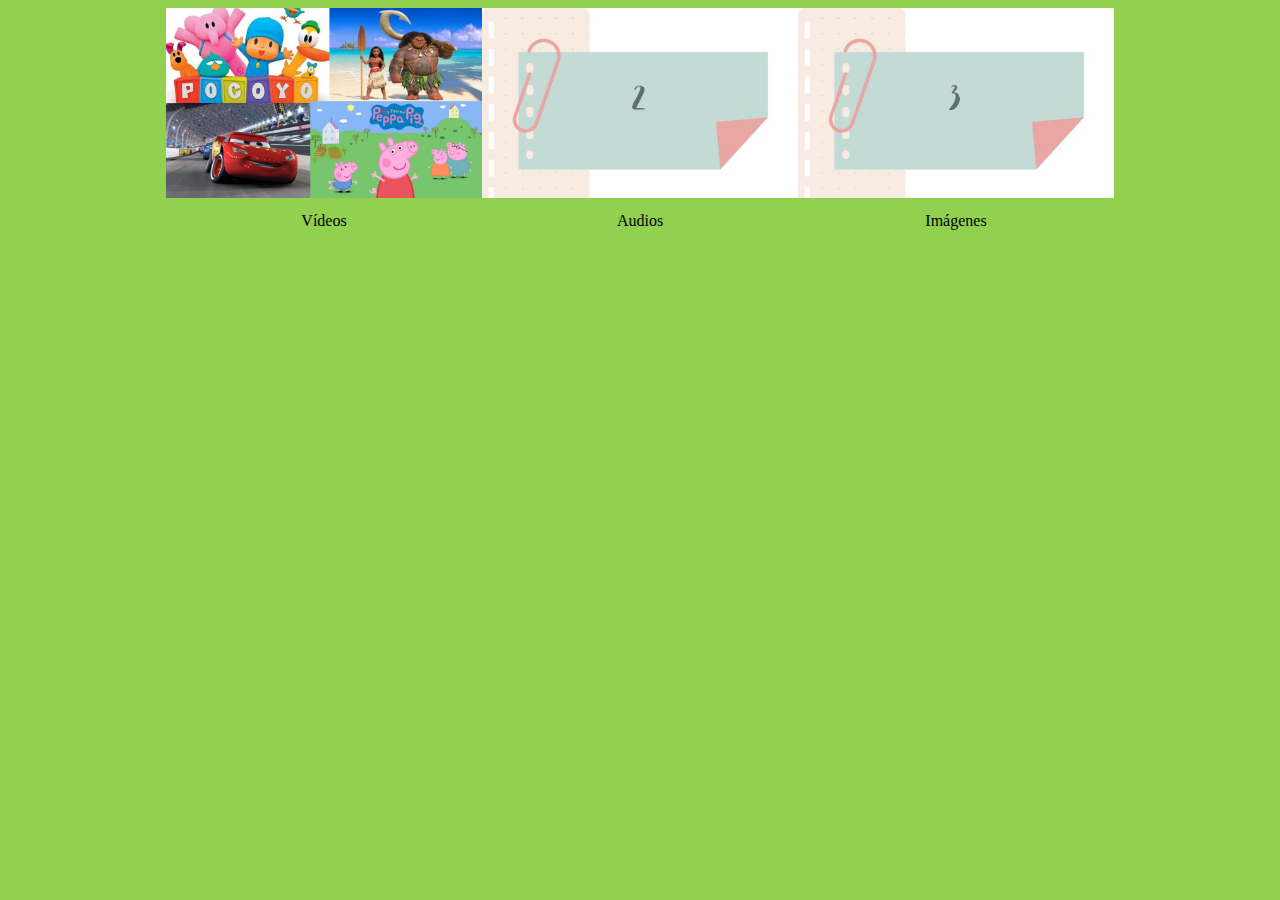
<file: index.html>
<!DOCTYPE html>
<html lang="en">
<head>
    <meta charset="UTF-8">
    <meta name="viewport" content="width=device-width, initial-scale=1.0">
    <title>Diego Amenábar Labbé</title>
    <!-- Agregar el enlace al archivo del favicon -->
    <link rel="icon" href="favicon.ico" type="image/x-icon">
    <style>
        body {
            background-color: #92D050;
        }

        .contenedor {
            width: 100%;
            height: 100%;
            background-color: #92D050;
        }

        .fila {
            display: flex;
            justify-content: center;
            align-items: center;
        }

        .cuadro {
            display: flex;
            flex-direction: column;
            justify-content: center;
            align-items: center;
            width: 25%;
            height: 25%;
        }

        .imagen {
            width: 100%;
            height: 70%;
        }

        .texto {
            margin-top: 10px;
            text-align: center;
        }
    </style>
</head>
<body>
    <div class="contenedor">
        <div class="fila">
            <div class="cuadro">
                <a href="pagina1.html">
                    <img class="imagen" src="imagen1.png" alt="Imagen 1" tabindex="0">
                </a>
                <div class="texto">Vídeos</div>
            </div>
            <div class="cuadro">
                <a href="pagina10.html">
                    <img class="imagen" src="imagen2.jpg" alt="Imagen 2" tabindex="0">
                </a>
                <div class="texto">Audios</div>
            </div>
            <div class="cuadro">
                <a href="pagina20.html">
                    <img class="imagen" src="imagen3.jpg" alt="Imagen 3" tabindex="0">
                </a>
                <div class="texto">Imágenes</div>
            </div>
        </div>
    </div>

    <script>
        // ... (código JavaScript aquí, sin cambios)
    </script>
</body>
</html>
</file>
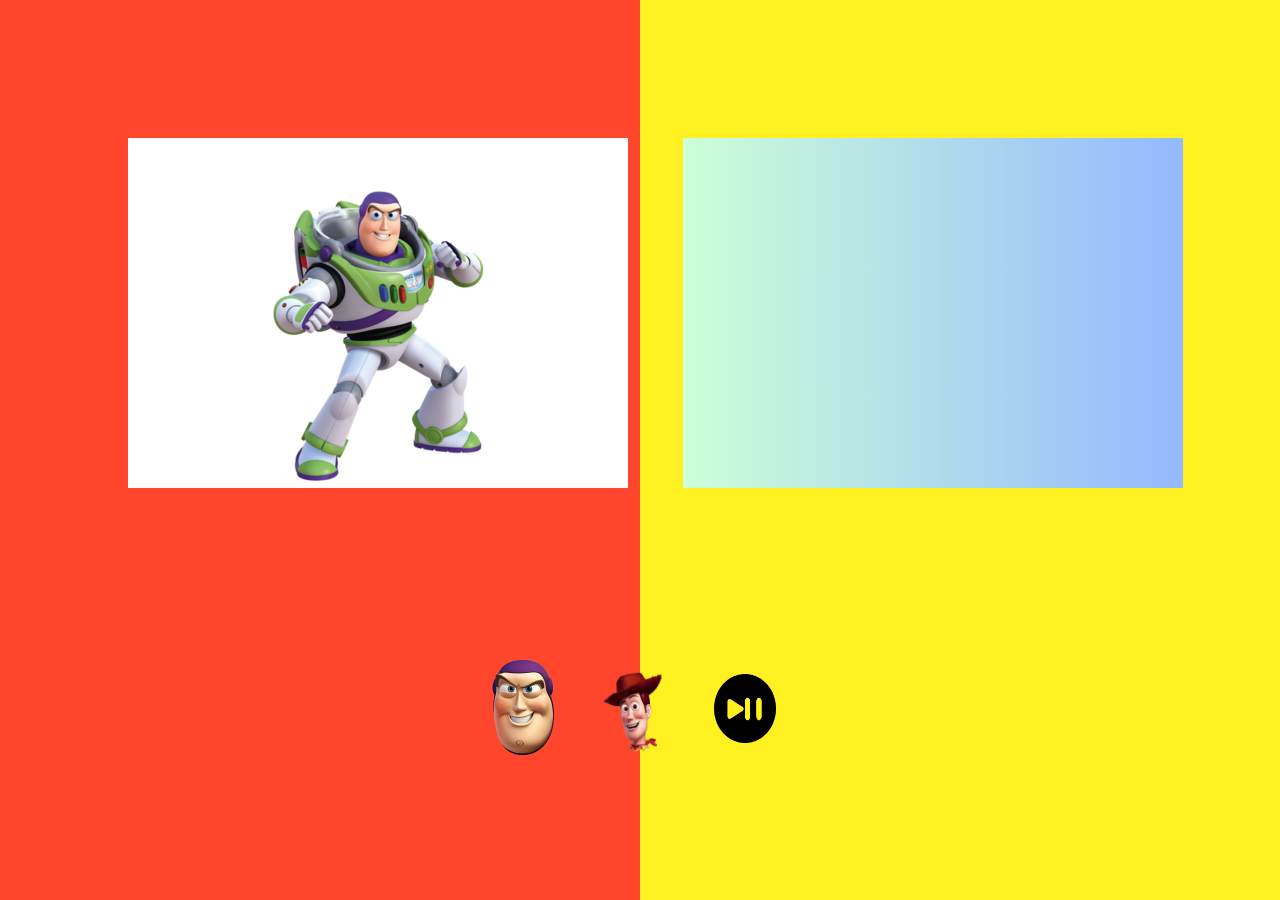
<file: pagina11.html>
<!DOCTYPE html>
<html lang="es">

<head>
    <meta charset="UTF-8">
    <meta name="viewport" content="width=device-width, initial-scale=1.0">
    <title>Página 11</title>

    <!-- Agregar el enlace al archivo del favicon -->
    <link rel="icon" href="favicon.ico" type="image/x-icon">

    <style>
        body {
            background: linear-gradient(to right, #ff452c 50%, #fff022 50%);
            text-align: center;
            display: flex;
            flex-direction: column;
            justify-content: center;
            align-items: center;
            height: 100vh;
            margin: 0; /* Elimina el margen predeterminado del body */
        }

        #video-container {
            display: flex;
            align-items: center;
            justify-content: space-between;
            width: 80%;
        }

        img {
            width: 500px;
            height: 350px;
            transition: all 0.5s ease; /* Cambiado a 'all' para incluir todos los estilos */
            cursor: pointer;
            position: relative;
            margin: 0 auto; /* Centra la imagen horizontalmente */
        }

        #image1 {
            margin-right: 50px;
        }

        #image2 {
            margin-left: 5px;
        }

        #video-container img:hover {
            transform: scale(1.5);
        }

        #return-button {
            display: flex;
            justify-content: center;
            align-items: center;
            width: 500px; /* Ancho total de los botones */
            margin-top: 20px; /* Ajusta la posición vertical de los botones */
        }

        #home-button,
        #reload-button,
        #audio-button {
            width: 100px;
            height: 100px;
            margin-top: 150px; /* Ajusta la posición vertical de los botones */
            background: none;
            border: none;
            cursor: pointer;
            margin-right: 10px; /* Espaciado entre botones */
        }
    </style>
</head>

<body>
    <div id="video-container">
        <img id="image1" src="images/image3.png" onclick="playImage('image1')">
        <img id="image2" src="images/image2.png" onclick="playImage('image2')">
    </div>
    <div id="return-button">
        <a href="index.html" id="home-link">
            <a href="index.html" id="home-link">
                <img id="home-button" src="home.png" alt="Ir a la página de inicio">
            </a>
            <button id="reload-button" onclick="reloadPage()">
                <img src="/reload.png" alt="Recargar" style="width: 100%; height: 100%;">
        <button id="audio-button" onclick="toggleAudio()">
            <img src="/play_pause.png" alt="Play/Pause" style="width: 70%; height: 70%;">
        </button>
    </div>
    <audio id="audio" src="audios/audio2.mp3"></audio>

    <script>
        const image1 = document.getElementById('image1');
        const image2 = document.getElementById('image2');
        const audio = document.getElementById('audio');
        let selectedImage = null;

        // Guardar las posiciones originales de las imágenes
        const originalImagePositions = {
            image1: {
                marginTop: '0',
                marginLeft: 'auto',
                marginRight: '50px'
            },
            image2: {
                marginTop: '0',
                marginLeft: '5px',
                marginRight: 'auto'
            }
        };

        function playImage(imageId) {
            const imageElement = document.getElementById(imageId);

            if (selectedImage !== imageElement) {
                if (selectedImage) {
                    resetImage(selectedImage);
                }
                imageElement.style.transform = 'scale(1.5)';
                imageElement.style.zIndex = '1';
                imageElement.style.marginTop = 'auto'; // Ajusta el margen superior según tus necesidades
                imageElement.style.marginLeft = 'auto'; // Centra horizontalmente

                // Ajusta la posición específica para la image2
                if (imageId === 'image2') {
                    imageElement.style.marginRight = 'auto';
                    imageElement.style.marginLeft = 'auto'; // Ajusta el margen izquierdo según tus necesidades
                } else {
                    imageElement.style.marginRight = 'auto'; // Centra horizontalmente
                }

                selectedImage = imageElement;
            } else {
                toggleImage(imageId);
            }
        }

        function toggleImage(imageId) {
            const imageElement = document.getElementById(imageId);

            if (selectedImage === imageElement) {
                // Agrega tu lógica específica para reproducir/pausar imágenes aquí, si es necesario.
            } else {
                if (selectedImage) {
                    resetImage(selectedImage);
                }
                imageElement.style.transform = 'scale(1.5)';
                imageElement.style.zIndex = '1';
                // Restablecer el tamaño de la imagen anterior
                resetImage(imageId === 'image1' ? image2 : image1);
                selectedImage = imageElement;
            }
        }

        function resetImage(image) {
            image.style.transform = 'scale(1)';
            image.style.zIndex = '0';

            const imageId = image.id;
            const originalPosition = originalImagePositions[imageId];

            if (originalPosition) {
                image.style.marginTop = originalPosition.marginTop;
                image.style.marginLeft = originalPosition.marginLeft;
                image.style.marginRight = originalPosition.marginRight;
            }
        }

        function reloadPage() {
            resetImage(image1);
            resetImage(image2);
            location.reload();
        }

        function toggleAudio() {
            if (audio.paused) {
                audio.play();
            } else {
                audio.pause();
            }
        }

        // Eventos de teclado para seleccionar imágenes con las teclas 1, 2 y recargar con la tecla 3
        document.addEventListener('keydown', (event) => {
            if (event.key === '1') {
                playImage('image1');
            } else if (event.key === '2') {
                playImage('image2');
            } else if (event.key === '3') {
                reloadPage();
            }
        });

        // Navegación al hacer scroll
        window.addEventListener('wheel', function (event) {
            if (event.deltaY > 0) {
                // Scrolling hacia abajo
                navigateToNextPage();
            } else {
                // Scrolling hacia arriba
                navigateToPreviousPage();
            }
        });

        function navigateToNextPage() {
            const currentPageNumber = getCurrentPageNumber();
            const nextPageNumber = currentPageNumber + 1;
            window.location.href = `pagina${nextPageNumber}.html`;
        }

        function navigateToPreviousPage() {
            const currentPageNumber = getCurrentPageNumber();
            if (currentPageNumber > 1) {
                const previousPageNumber = currentPageNumber - 1;
                window.location.href = `pagina${previousPageNumber}.html`;
            }
        }

        function getCurrentPageNumber() {
            // Obtener el número de la página actual desde la URL
            const currentPageMatch = window.location.href.match(/pagina(\d+)\.html/);
            return currentPageMatch ? parseInt(currentPageMatch[1]) : 1;
        }
    </script>
</body>

</html>
</file>
